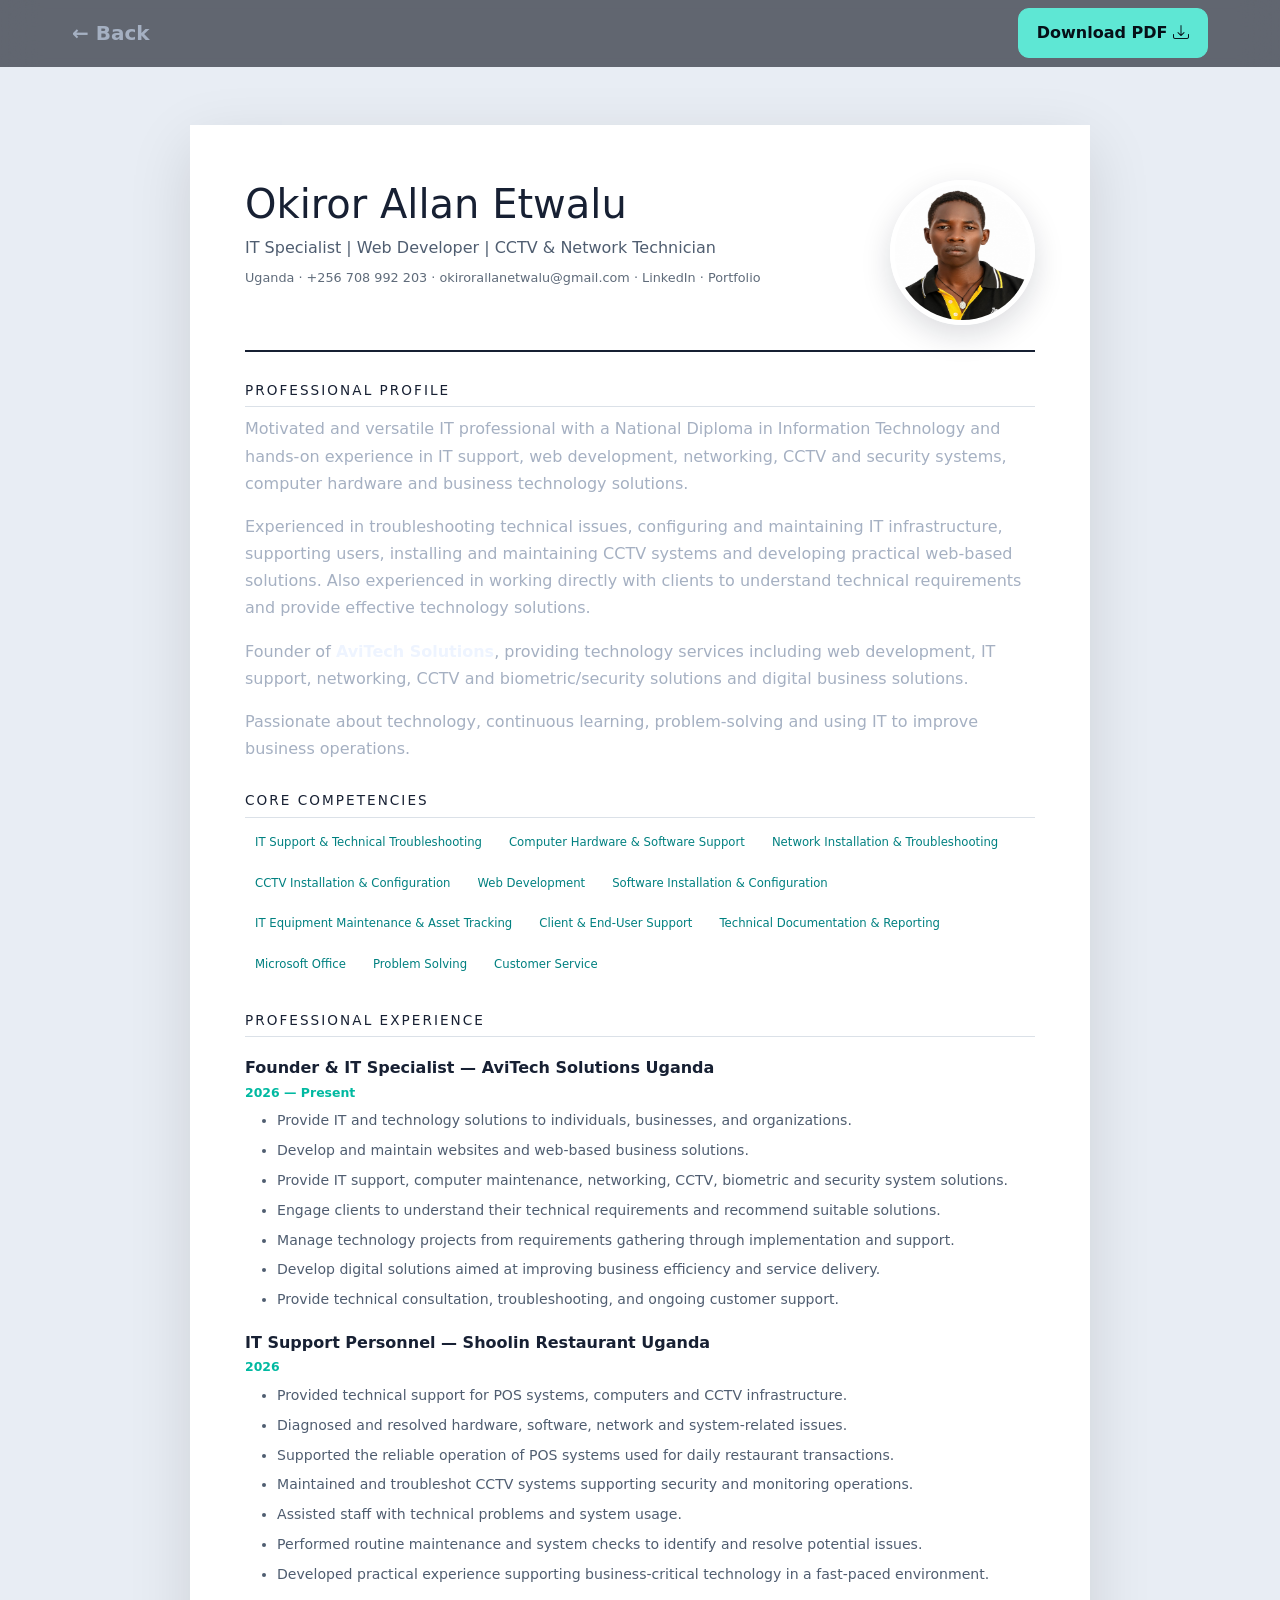
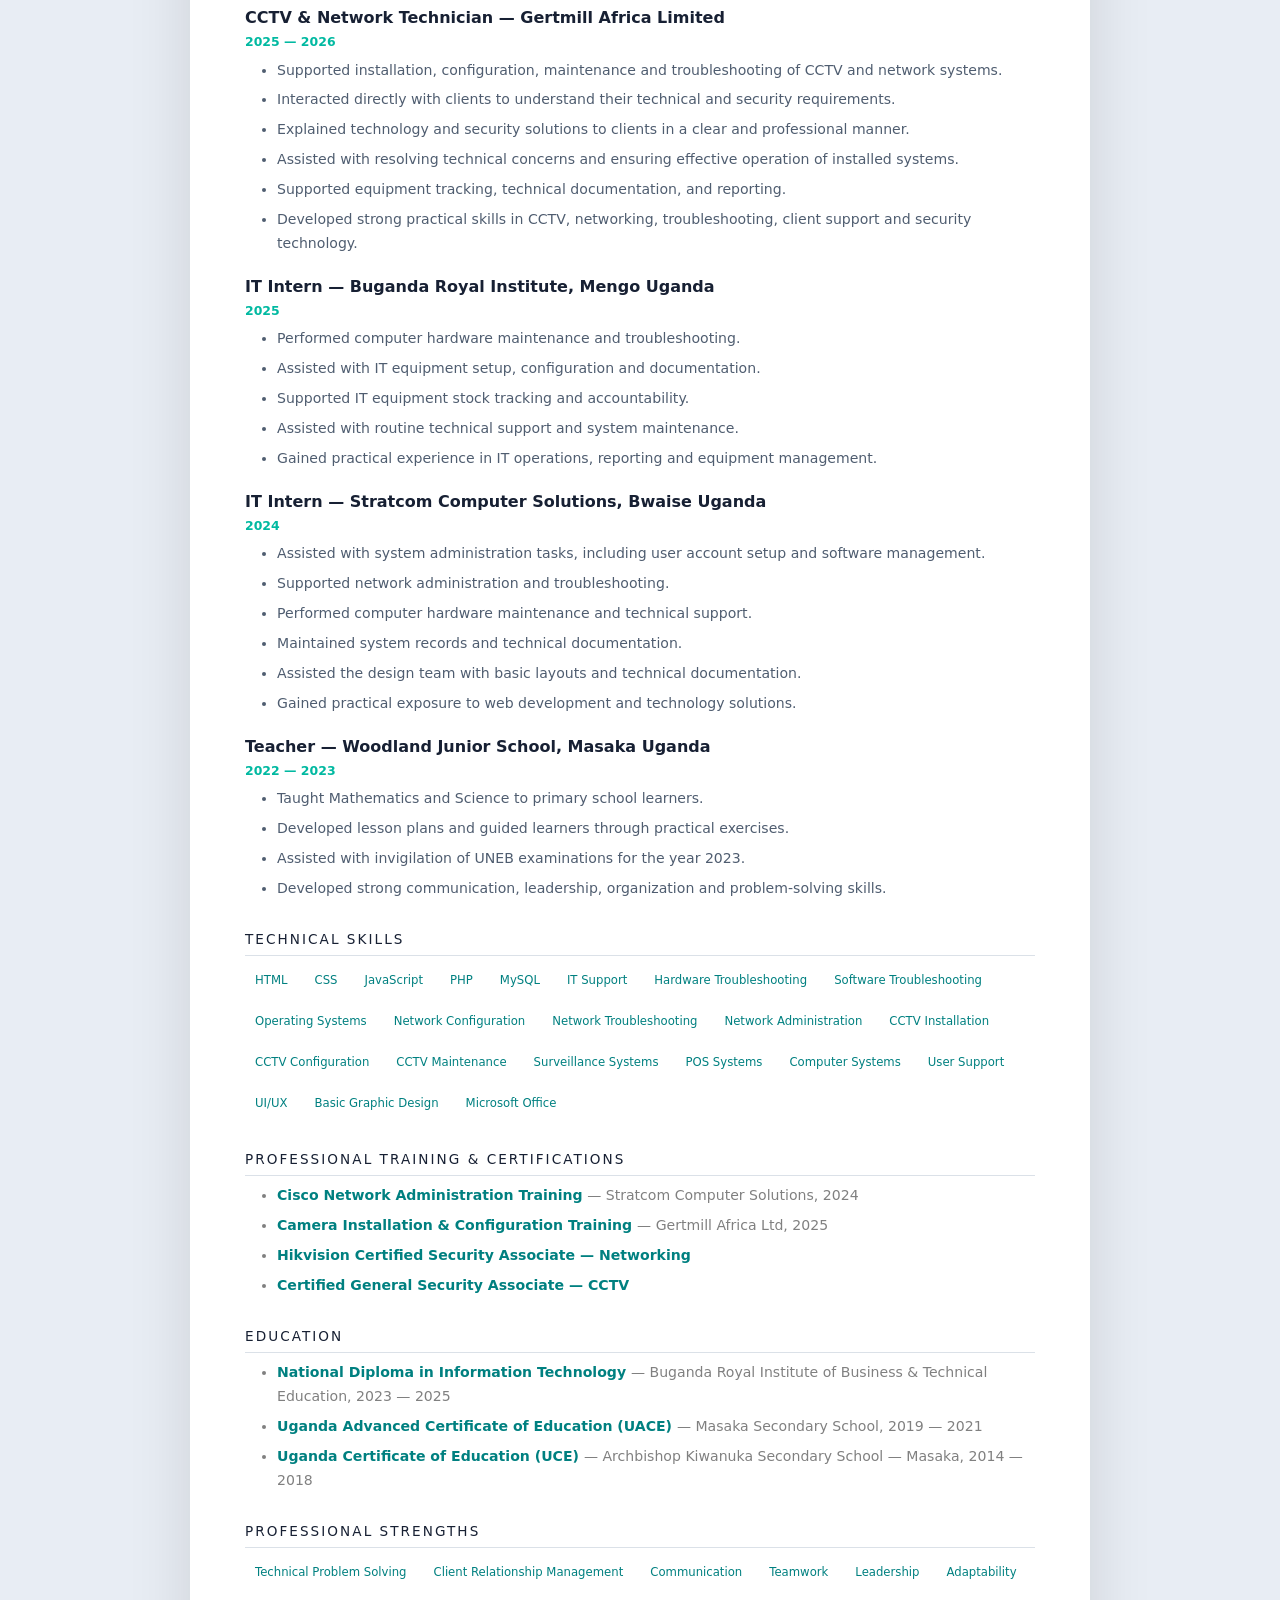
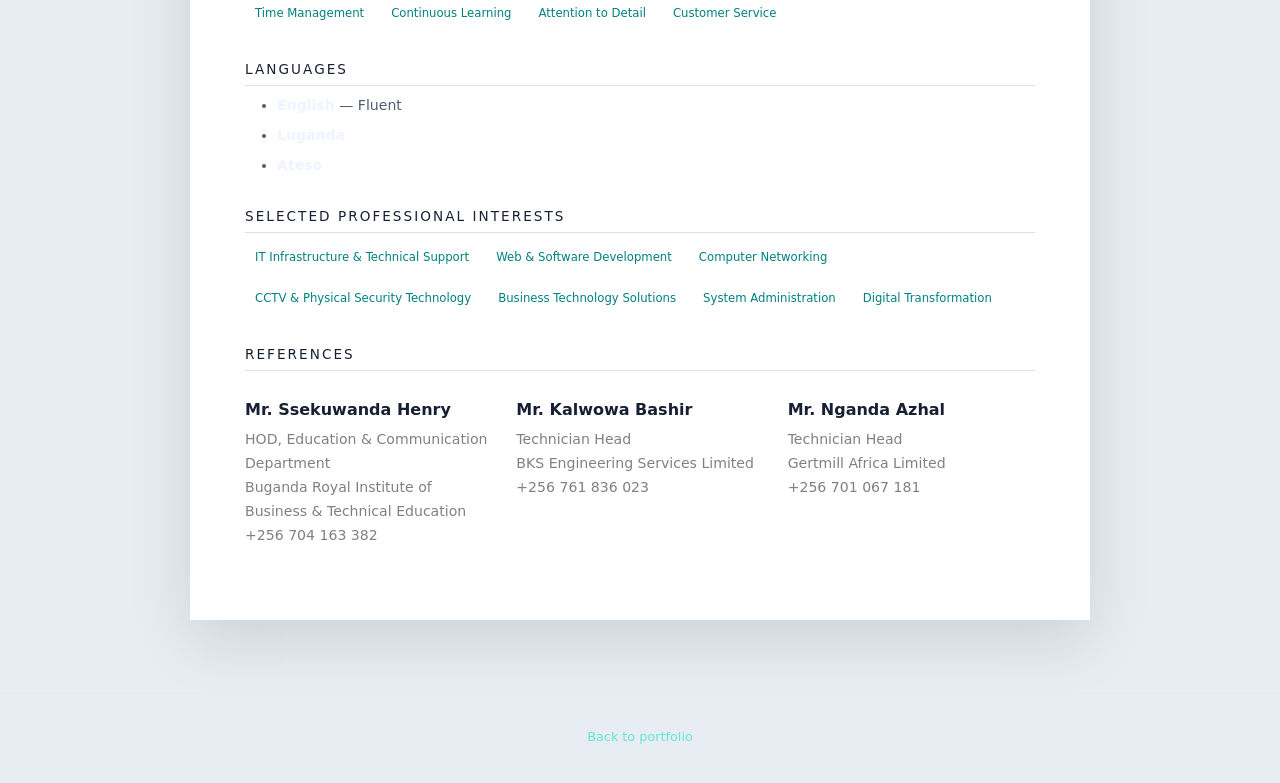
<file: cv.html>
<!doctype html>
<html lang="en">

<head>
    <meta charset="utf-8">
    <meta name="viewport" content="width=device-width,initial-scale=1">

    <title>CV | Okiror Allan Etwalu</title>

    <meta name="description"
        content="Online CV and professional resume of Okiror Allan Etwalu — IT Specialist, Web Developer, CCTV & Network Technician.">

    <link href="https://cdn.jsdelivr.net/npm/bootstrap@5.3.3/dist/css/bootstrap.min.css"
        rel="stylesheet">

    <link href="https://cdn.jsdelivr.net/npm/bootstrap-icons@1.11.3/font/bootstrap-icons.css"
        rel="stylesheet">

    <link rel="stylesheet" href="assets/css/style.css">
</head>

<body class="cv-page">

    <!-- Navigation -->
    <nav class="navbar fixed-top glass-nav">
        <div class="container">

            <a class="navbar-brand fw-bold" href="index.html">
                ← Back
            </a>

            <a class="btn btn-primary-custom"
                href="cv/Okiror_Allan_Etwalu_CV.pdf"
                download>
                Download PDF
                <i class="bi bi-download"></i>
            </a>

        </div>
    </nav>


    <main class="cv-main">

        <div class="container">

            <div class="cv-sheet">

                <!-- CV HEADER -->
                <header class="cv-header">

                    <div>

                        <h1>Okiror Allan Etwalu</h1>

                        <p>
                            IT Specialist | Web Developer | CCTV & Network Technician
                        </p>

                        <div class="cv-contact">

                            Uganda · +256 708 992 203 ·
                            okirorallanetwalu@gmail.com ·

                            <a href="https://www.linkedin.com/in/okiror-allan-etwalu"
                                target="_blank"
                                rel="noopener">
                                LinkedIn
                            </a>

                            ·

                            <a href="https://xcode-avitech.github.io/okiror-allan-etwalu-portfolio"
                                target="_blank"
                                rel="noopener">
                                Portfolio
                            </a>

                        </div>

                    </div>

                    <div class="cv-photo">

                        <img src="assets/img/profile.png"
                            alt="Okiror Allan Etwalu">

                    </div>

                </header>


                <!-- PROFESSIONAL PROFILE -->
                <section>

                    <h2>Professional Profile</h2>

                    <p>
                        Motivated and versatile IT professional with a National
                        Diploma in Information Technology and hands-on experience
                        in IT support, web development, networking, CCTV and
                        security systems, computer hardware and business
                        technology solutions.
                    </p>

                    <p>
                        Experienced in troubleshooting technical issues,
                        configuring and maintaining IT infrastructure, supporting
                        users, installing and maintaining CCTV systems and
                        developing practical web-based solutions. Also experienced
                        in working directly with clients to understand technical
                        requirements and provide effective technology solutions.
                    </p>

                    <p>
                        Founder of <strong>AviTech Solutions</strong>, providing
                        technology services including web development, IT support,
                        networking, CCTV and biometric/security solutions and
                        digital business solutions.
                    </p>

                    <p>
                        Passionate about technology, continuous learning,
                        problem-solving and using IT to improve business operations.
                    </p>

                </section>


                <!-- CORE COMPETENCIES -->
                <section>

                    <h2>Core Competencies</h2>

                    <div class="cv-tags">

                        <span>IT Support & Technical Troubleshooting</span>
                        <span>Computer Hardware & Software Support</span>
                        <span>Network Installation & Troubleshooting</span>
                        <span>CCTV Installation & Configuration</span>
                        <span>Web Development</span>
                        <span>Software Installation & Configuration</span>
                        <span>IT Equipment Maintenance & Asset Tracking</span>
                        <span>Client & End-User Support</span>
                        <span>Technical Documentation & Reporting</span>
                        <span>Microsoft Office</span>
                        <span>Problem Solving</span>
                        <span>Customer Service</span>

                    </div>

                </section>


                <!-- PROFESSIONAL EXPERIENCE -->
                <section>

                    <h2>Professional Experience</h2>


                    <div class="cv-entry">

                        <b>
                            Founder & IT Specialist — AviTech Solutions Uganda
                        </b>

                        <span>2026 — Present</span>

                        <ul>

                            <li>
                                Provide IT and technology solutions to
                                individuals, businesses, and organizations.
                            </li>

                            <li>
                                Develop and maintain websites and web-based
                                business solutions.
                            </li>

                            <li>
                                Provide IT support, computer maintenance,
                                networking, CCTV, biometric and security
                                system solutions.
                            </li>

                            <li>
                                Engage clients to understand their technical
                                requirements and recommend suitable solutions.
                            </li>

                            <li>
                                Manage technology projects from requirements
                                gathering through implementation and support.
                            </li>

                            <li>
                                Develop digital solutions aimed at improving
                                business efficiency and service delivery.
                            </li>

                            <li>
                                Provide technical consultation,
                                troubleshooting, and ongoing customer support.
                            </li>

                        </ul>

                    </div>


                    <div class="cv-entry">

                        <b>
                            IT Support Personnel — Shoolin Restaurant Uganda
                        </b>

                        <span>2026</span>

                        <ul>

                            <li>
                                Provided technical support for POS systems,
                                computers and CCTV infrastructure.
                            </li>

                            <li>
                                Diagnosed and resolved hardware, software,
                                network and system-related issues.
                            </li>

                            <li>
                                Supported the reliable operation of POS systems
                                used for daily restaurant transactions.
                            </li>

                            <li>
                                Maintained and troubleshot CCTV systems
                                supporting security and monitoring operations.
                            </li>

                            <li>
                                Assisted staff with technical problems and
                                system usage.
                            </li>

                            <li>
                                Performed routine maintenance and system checks
                                to identify and resolve potential issues.
                            </li>

                            <li>
                                Developed practical experience supporting
                                business-critical technology in a fast-paced
                                environment.
                            </li>

                        </ul>

                    </div>


                    <div class="cv-entry">

                        <b>
                            CCTV & Network Technician — Gertmill Africa Limited
                        </b>

                        <span>2025 — 2026</span>

                        <ul>

                            <li>
                                Supported installation, configuration,
                                maintenance and troubleshooting of CCTV and
                                network systems.
                            </li>

                            <li>
                                Interacted directly with clients to understand
                                their technical and security requirements.
                            </li>

                            <li>
                                Explained technology and security solutions to
                                clients in a clear and professional manner.
                            </li>

                            <li>
                                Assisted with resolving technical concerns and
                                ensuring effective operation of installed
                                systems.
                            </li>

                            <li>
                                Supported equipment tracking, technical
                                documentation, and reporting.
                            </li>

                            <li>
                                Developed strong practical skills in CCTV,
                                networking, troubleshooting, client support
                                and security technology.
                            </li>

                        </ul>

                    </div>


                    <div class="cv-entry">

                        <b>
                            IT Intern — Buganda Royal Institute, Mengo Uganda
                        </b>

                        <span>2025</span>

                        <ul>

                            <li>
                                Performed computer hardware maintenance and
                                troubleshooting.
                            </li>

                            <li>
                                Assisted with IT equipment setup,
                                configuration and documentation.
                            </li>

                            <li>
                                Supported IT equipment stock tracking and
                                accountability.
                            </li>

                            <li>
                                Assisted with routine technical support and
                                system maintenance.
                            </li>

                            <li>
                                Gained practical experience in IT operations,
                                reporting and equipment management.
                            </li>

                        </ul>

                    </div>


                    <div class="cv-entry">

                        <b>
                            IT Intern — Stratcom Computer Solutions, Bwaise Uganda
                        </b>

                        <span>2024</span>

                        <ul>

                            <li>
                                Assisted with system administration tasks,
                                including user account setup and software
                                management.
                            </li>

                            <li>
                                Supported network administration and
                                troubleshooting.
                            </li>

                            <li>
                                Performed computer hardware maintenance and
                                technical support.
                            </li>

                            <li>
                                Maintained system records and technical
                                documentation.
                            </li>

                            <li>
                                Assisted the design team with basic layouts
                                and technical documentation.
                            </li>

                            <li>
                                Gained practical exposure to web development
                                and technology solutions.
                            </li>

                        </ul>

                    </div>


                    <div class="cv-entry">

                        <b>
                            Teacher — Woodland Junior School, Masaka Uganda
                        </b>

                        <span>2022 — 2023</span>

                        <ul>

                            <li>
                                Taught Mathematics and Science to primary
                                school learners.
                            </li>

                            <li>
                                Developed lesson plans and guided learners
                                through practical exercises.
                            </li>

                            <li>
                                Assisted with invigilation of UNEB examinations
                                for the year 2023.
                            </li>

                            <li>
                                Developed strong communication, leadership,
                                organization and problem-solving skills.
                            </li>

                        </ul>

                    </div>

                </section>


                <!-- TECHNICAL SKILLS -->
                <section>

                    <h2>Technical Skills</h2>

                    <div class="cv-tags">

                        <span>HTML</span>
                        <span>CSS</span>
                        <span>JavaScript</span>
                        <span>PHP</span>
                        <span>MySQL</span>

                        <span>IT Support</span>
                        <span>Hardware Troubleshooting</span>
                        <span>Software Troubleshooting</span>
                        <span>Operating Systems</span>

                        <span>Network Configuration</span>
                        <span>Network Troubleshooting</span>
                        <span>Network Administration</span>

                        <span>CCTV Installation</span>
                        <span>CCTV Configuration</span>
                        <span>CCTV Maintenance</span>
                        <span>Surveillance Systems</span>

                        <span>POS Systems</span>
                        <span>Computer Systems</span>
                        <span>User Support</span>

                        <span>UI/UX</span>
                        <span>Basic Graphic Design</span>
                        <span>Microsoft Office</span>

                    </div>

                </section>


                <!-- PROFESSIONAL TRAINING -->
                <section class="certifications"">

                    <h2>Professional Training & Certifications</h2>

                    <ul>

                        <li>
                            <strong>Cisco Network Administration Training</strong>
                            — Stratcom Computer Solutions, 2024
                        </li>

                        <li>
                            <strong>
                                Camera Installation & Configuration Training
                            </strong>
                            — Gertmill Africa Ltd, 2025
                        </li>

                        <li>
                            <strong>
                                Hikvision Certified Security Associate —
                                Networking
                            </strong>
                        </li>

                        <li>
                            <strong>
                                Certified General Security Associate —
                                CCTV
                            </strong>
                        </li>

                    </ul>

                </section>


                <!-- EDUCATION -->
                <section class="education">

                    <h2>Education</h2>

                    <ul>

                        <li>
                            <strong>
                                National Diploma in Information Technology
                            </strong>
                            — Buganda Royal Institute of Business &
                            Technical Education, 2023 — 2025
                        </li>

                        <li>
                            <strong>
                                Uganda Advanced Certificate of Education
                                (UACE)
                            </strong>
                            — Masaka Secondary School, 2019 — 2021
                        </li>

                        <li>
                            <strong>
                                Uganda Certificate of Education (UCE)
                            </strong>
                            — Archbishop Kiwanuka Secondary School —
                            Masaka, 2014 — 2018
                        </li>

                    </ul>

                </section>


                <!-- PROFESSIONAL STRENGTHS -->
                <section>

                    <h2>Professional Strengths</h2>

                    <div class="cv-tags">

                        <span>Technical Problem Solving</span>
                        <span>Client Relationship Management</span>
                        <span>Communication</span>
                        <span>Teamwork</span>
                        <span>Leadership</span>
                        <span>Adaptability</span>
                        <span>Time Management</span>
                        <span>Continuous Learning</span>
                        <span>Attention to Detail</span>
                        <span>Customer Service</span>

                    </div>

                </section>


                <!-- LANGUAGES -->
                <section>

                    <h2>Languages</h2>

                    <ul>

                        <li>
                            <strong>English</strong> — Fluent
                        </li>

                        <li>
                            <strong>Luganda</strong>
                        </li>

                        <li>
                            <strong>Ateso</strong>
                        </li>

                    </ul>

                </section>


                <!-- PROFESSIONAL INTERESTS -->
                <section>

                    <h2>Selected Professional Interests</h2>

                    <div class="cv-tags">

                        <span>IT Infrastructure & Technical Support</span>
                        <span>Web & Software Development</span>
                        <span>Computer Networking</span>
                        <span>CCTV & Physical Security Technology</span>
                        <span>Business Technology Solutions</span>
                        <span>System Administration</span>
                        <span>Digital Transformation</span>

                    </div>

                </section>


                <!-- REFERENCES -->
                <section>

                    <h2>References</h2>

                    <div class="row g-4">

                        <div class="col-md-4">

                            <div class="cv-entry">

                                <b>Mr. Ssekuwanda Henry</b>

                                <p>
                                    HOD, Education & Communication Department<br>
                                    Buganda Royal Institute of Business &
                                    Technical Education<br>
                                    +256 704 163 382
                                </p>

                            </div>

                        </div>


                        <div class="col-md-4">

                            <div class="cv-entry">

                                <b>Mr. Kalwowa Bashir</b>

                                <p>
                                    Technician Head<br>
                                    BKS Engineering Services Limited<br>
                                    +256 761 836 023
                                </p>

                            </div>

                        </div>


                        <div class="col-md-4">

                            <div class="cv-entry">

                                <b>Mr. Nganda Azhal</b>

                                <p>
                                    Technician Head<br>
                                    Gertmill Africa Limited<br>
                                    +256 701 067 181
                                </p>

                            </div>

                        </div>

                    </div>

                </section>


            </div>

        </div>

    </main>


    <!-- Footer -->
    <footer class="footer">

        <div class="container text-center">

            <a href="index.html">
                Back to portfolio
            </a>

        </div>

    </footer>


</body>
</html>
</file>
<file: assets/css/style.css>
:root {
  --bg: #080d18;
  --surface: #101827;
  --surface2: #141e2f;
  --text: #eef4ff;
  --muted: #a5b0c2;
  --line: rgba(255, 255, 255, 0.10);
  --accent: #5ee7d4;
  --accent2: #77a8ff;
  --shadow: 0 24px 70px rgba(0, 0, 0, 0.25);
}

* {
  box-sizing: border-box;
}

html {
  scroll-behavior: smooth;
}

body {
  margin: 0;
  background: var(--bg);
  color: var(--text);
  font-family:
    Inter,
    system-ui,
    -apple-system,
    BlinkMacSystemFont,
    "Segoe UI",
    sans-serif;
  line-height: 1.7;
}

a {
  color: inherit;
  text-decoration: none;
}

p {
  color: var(--muted);
}

strong {
  color: var(--text);
}

.container {
  max-width: 1160px;
}

.section-pad {
  padding: 105px 0;
}

.alt-section {
  background: var(--surface);
}


/* 
========================================================
LIGHT THEME
======================================================== 
 */

body.light-theme {
  --bg: #f5f7fb;
  --surface: #ffffff;
  --surface2: #eef2f7;
  --text: #132033;
  --muted: #5b6779;
  --line: rgba(15, 30, 50, 0.12);
  --shadow: 0 20px 55px rgba(28, 43, 70, 0.10);
  --accent: #0cfcdc;
  --accent2: #1265f5;
}

/* 
=========================================================
NAVIGATION
========================================================= 
*/

.glass-nav {
  background: rgba(8, 13, 24, 0.60);
  -webkit-backdrop-filter: blur(18px);
  backdrop-filter: blur(18px);
  border-bottom: 1px solid transparent;
  transition: 0.25s;
}

.light-theme .glass-nav {
  background: rgba(245, 247, 251, 0.72);
}

.glass-nav.scrolled {
  border-color: var(--line);
  box-shadow: 0 10px 30px rgba(0, 0, 0, 0.08);
}

.navbar-brand {
  display: flex;
  align-items: center;
  color: var(--muted);
}

.navbar-brand:hover{
  color: var(--text);
}

.brand-mark {
  display: inline-grid;
  place-items: center;
  width: fit-content;
  margin-right: 7px;

  img{
    width: 50px;
  }

  .brand-name{
    color: var(--muted) !important;
  }
}

.nav-link {
  color: var(--muted) !important;
  font-size: 0.92rem;
}

.nav-link:hover, .brand-name:hover {
  color: var(--text) !important;
}

.navbar-toggler {
  border: 1px solid var(--line);
  color: var(--text);
}

.icon-btn {
  width: 40px;
  height: 40px;
  border: 1px solid var(--line);
  background: var(--surface);
  color: var(--text);
  border-radius: 10px;
}


/* 
=========================================================
HERO SECTION
========================================================= 
*/

.hero-section {
  min-height: 100vh;
  display: flex;
  align-items: center;
  padding-top: 145px;
  position: relative;
  overflow: hidden;
  background:
    radial-gradient(
      circle at 80% 35%,
      rgba(94, 231, 212, 0.08),
      transparent 28%
    ),
  radial-gradient(circle at 10% 80%,rgba(119, 168, 255, 0.07),transparent 30%);
}

.hero-section::before {
  content: "";
  position: absolute;
  inset: 0;
  background-image:
    linear-gradient(
      var(--line) 1px,
      transparent 1px
    ),
    linear-gradient(
      90deg,
      var(--line) 1px,
      transparent 1px
    );
    background-size: 70px 70px;
    -webkit-mask-image: linear-gradient(
        to bottom,
        rgba(0, 0, 0, 0.4),
        transparent 70%
      );
    mask-image:
      linear-gradient(
        to bottom,
        rgba(0, 0, 0, 0.4),
        transparent 70%
      );
    pointer-events: none;
}

.hero-grid {
  display: grid;
  grid-template-columns:1.1fr 0.9fr;
  gap: 70px;
  align-items: center;
  position: relative;
}

.eyebrow,
.section-heading > span,
.company-section .eyebrow,
.cv-banner span {
  font-size: 0.72rem;
  letter-spacing: 0.18em;
  font-weight: 800;
  color: var(--accent);
  text-transform: uppercase;
}

.eyebrow span {
  display: inline-block;
  width: 30px;
  height: 1px;
  background: var(--accent);
  vertical-align: middle;
  margin-right: 10px;
}

.hero-copy h1 {
  font-size: clamp(3.1rem, 7vw, 6.7rem);
  line-height: 0.9;
  letter-spacing: -0.055em;
  margin: 20px 0;
}

.hero-copy h1 span {
  color: transparent;
  -webkit-text-stroke:1px var(--text);
}

.hero-title {
  font-size: 1.18rem;
  color: var(--text);
}

.hero-title b {
  color: var(--accent);
  font-weight: 400;
  margin: 0 5px;
}

.hero-lead {
  font-size: 1.08rem;
  max-width: 650px;
}

.hero-actions {
  display: flex;
  gap: 10px;
  flex-wrap: wrap;
  margin: 30px 0;
}

.btn {
  border-radius: 11px;
  padding: 12px 18px;
  font-weight: 700;
}

.btn-primary-custom {
  background: var(--accent);
  color: #061018;
  border: 1px solid var(--accent);
}

.btn-primary-custom:hover {
  background: transparent;
  color: var(--accent);
}

.btn-outline-custom {
  border: 1px solid var(--line);
  color: var(--text);
}

.btn-outline-custom:hover {
  border-color: var(--accent);
  color: var(--accent);
}

.btn-company {
  border: 1px solid rgba(119, 168, 255, 0.4);
  color: var(--accent2);
}

.social-row {
  display: flex;
  gap: 10px;
}

.social-row a,
.social-disabled {
  width: 40px;
  height: 40px;
  border: 1px solid var(--line);
  border-radius: 10px;
  display: grid;
  place-items: center;
  color: var(--muted);
}

.social-row a:hover {
  color: var(--accent);
  border-color: var(--accent);
}

.social-disabled {
  opacity: 0.4;
  cursor: not-allowed;
}

.hero-visual {
  min-height: 450px;
  display: grid;
  place-items: center;
  position: relative;
}

.profile-card {
  width: min(390px, 100%);
  padding: 30px;
  border: 1px solid var(--line);
  border-radius: 28px;
  background: rgba(16, 24, 39, 0.74);
  backdrop-filter: blur(18px);
  box-shadow: var(--shadow);
  position: relative;
  z-index: 2;
}

.light-theme .profile-card {
  background: rgba(255, 255, 255, 0.78);
}

.profile-top {
  font-size: 0.76rem;
  color: var(--muted);
  display: flex;
  align-items: center;
  gap: 8px;
}

.avatar.photo-avatar {
  width: 150px;
height: 150px;
  margin: 20px auto;
  border-radius: 50%;
  overflow: hidden;
  display: flex;
  align-items: center;
  justify-content: center;
  border: 4px solid rgba(255, 255, 255, 0.8);
  box-shadow: 0 0 0 4px rgba(37, 99, 235, 0.15), 0 12px 30px rgba(0, 0, 0, 0.18);
  background: #fff;
}

.avatar.photo-avatar img {
  width: 100%;
  height: 100%;
  display: block;
  object-fit: fill;
  object-position: center;
  border-radius: 50%;
}

.profile-card h2 {
  text-align: center;
  font-size: 0.9rem;
  letter-spacing: 0.14em;
}

.profile-card p {
    text-align: center;
    font-size: 0.9rem;
}

.mini-grid {
  display: grid;
  grid-template-columns: 1fr 1fr;
  gap: 8px;
  margin-top: 25px;
}

.mini-grid span {
  border: 1px solid var(--line);
  padding: 10px;
  border-radius: 10px;
  font-size: 0.75rem;
  color: var(--muted);
}

.mini-grid i {
  color: var(--accent);
  margin-right: 5px;
}


/* 
=========================================================
HERO ORBITS
========================================================= 
*/

.tech-orbit {
  position: absolute;
  border: 1px solid var(--line);
  border-radius: 50%;
}

.orbit-one {
  width: 420px;
  height: 420px;
}

.orbit-two {
  width: 540px;
  height: 540px;
  border-style: dashed;
  opacity: 0.5;
}

.hero-strip {
  display: grid;
  grid-template-columns: repeat(4, 1fr);
  gap: 1px;
  margin-top: 70px;
  border: 1px solid var(--line);
  background: var(--line);
  position: relative;
}

.hero-strip span {
    padding: 18px;

    background: var(--bg);

    color: var(--muted);

    font-size: 0.8rem;

    text-align: center;
}

.hero-strip i {
    color: var(--accent);
    margin-right: 6px;
}


/* =========================================================
   13. SECTION HEADINGS
   ========================================================= */

.section-heading {
    margin-bottom: 55px;
    max-width: 820px;
}

.section-heading h2 {
    font-size: clamp(2.2rem, 4.2vw, 4rem);

    line-height: 1.02;

    letter-spacing: -0.04em;

    margin: 14px 0;
}

.section-heading em {
    font-style: normal;
    color: var(--accent);
}

.lead-text {
    font-size: 1.25rem;
    color: var(--text);
}

.text-link {
    color: var(--accent);
    font-weight: 700;
}

.text-link:hover {
    text-decoration: underline;
}


/* =========================================================
   14. ABOUT SECTION
   ========================================================= */

.about-card {
    border: 1px solid var(--line);

    border-radius: 20px;

    background: var(--surface2);

    padding: 10px;
}

.about-row {
    display: flex;

    justify-content: space-between;

    gap: 20px;

    padding: 18px;

    border-bottom: 1px solid var(--line);
}

.about-row:last-child {
    border-bottom: 0;
}

.about-row span {
    color: var(--muted);
    font-size: 0.85rem;
}

.about-row strong {
    text-align: right;
    font-size: 0.9rem;
}


/* =========================================================
   15. CARDS
   ========================================================= */

.service-card,
.skill-panel,
.achievement-card,
.project-card,
.education-card,
.contact-card {
    height: 100%;

    border: 1px solid var(--line);

    background: var(--bg);

    border-radius: 18px;

    padding: 25px;

    transition: 0.25s;
}

.service-card:hover,
.skill-panel:hover,
.achievement-card:hover,
.project-card:hover {
    transform: translateY(-5px);

    border-color:
        rgba(94, 231, 212, 0.35);

    box-shadow: var(--shadow);
}

.service-card > i,
.achievement-card > i {
    font-size: 1.8rem;
    color: var(--accent);
}

.service-card h3,
.achievement-card h3,
.skill-panel h3,
.project-body h3 {
    font-size: 1.05rem;

    margin: 20px 0 10px;
}

.service-card p,
.achievement-card p {
    font-size: 0.88rem;
    margin: 0;
}


/* =========================================================
   16. SKILLS
   ========================================================= */

.skill-panel h3 {
    margin-top: 0;
}

.skill-panel h3 i {
    color: var(--accent);
    margin-right: 8px;
}

.tags,
.cv-tags {
    display: flex;

    flex-wrap: wrap;

    gap: 7px;
}

.tags span,
.cv-tags span {
    font-size: 0.73rem;

    border: 1px solid var(--line);

    padding: 6px 9px;

    border-radius: 999px;

    color: teal;
}

section.education li, section.certifications li{
    color: gray;

    strong{
        color: teal;
    }
}


/* =========================================================
   17. EXPERIENCE TIMELINE
   ========================================================= */

.timeline {
    max-width: 900px;

    margin: auto;

    position: relative;
}

.timeline::before {
    content: "";

    position: absolute;

    left: 12px;
    top: 0;
    bottom: 0;

    width: 1px;

    background: var(--line);
}

.timeline-item {
    position: relative;

    padding-left: 52px;

    margin-bottom: 25px;
}

.timeline-dot {
    position: absolute;

    left: 6px;
    top: 22px;

    width: 13px;
    height: 13px;

    border-radius: 50%;

    background: var(--accent);

    box-shadow:
        0 0 0 5px var(--bg);
}

.timeline-card {
    border: 1px solid var(--line);

    border-radius: 17px;

    padding: 24px;

    background: var(--surface);
}

.timeline-date {
    font-size: 0.72rem;

    color: var(--accent);

    font-weight: 800;

    letter-spacing: 0.12em;

    text-transform: uppercase;
}

.timeline-card h3 {
    font-size: 1.1rem;
    margin: 8px 0;
}

.timeline-card p {
    margin: 0;
    font-size: 0.9rem;
}


/* =========================================================
   18. PROJECTS
   ========================================================= */

.project-card {
    padding: 0;

    overflow: hidden;

    background: var(--surface);
}

.project-thumb {
    height: 190px;

    background:
        linear-gradient(
            135deg,
            var(--surface2),
            var(--bg)
        );

    display: flex;

    align-items: center;

    justify-content: space-between;

    padding: 24px;

    color: var(--muted);

    border-bottom: 1px solid var(--line);
}

.project-thumb span {
    font-size: 0.7rem;

    letter-spacing: 0.15em;
}

.project-thumb i {
    font-size: 4rem;

    color: var(--accent);

    opacity: 0.55;
}

.project-body {
    padding: 25px;
}

.project-kicker {
    font-size: 0.7rem;

    color: var(--accent);

    text-transform: uppercase;

    letter-spacing: 0.14em;
}

.project-body p {
    font-size: 0.9rem;
}

.feature-list {
    list-style: none;

    padding: 0;

    margin: 18px 0;
}

.feature-list li {
    font-size: 0.78rem;

    color: var(--muted);

    margin: 6px 0;
}

.feature-list i {
    color: var(--accent);
    margin-right: 8px;
}

.project-actions {
    display: flex;

    gap: 15px;

    flex-wrap: wrap;
}

.muted-link {
    font-size: 0.78rem;
    color: #788499;
}


/* =========================================================
   19. CREDENTIALS & EDUCATION
   ========================================================= */

.credential-list {
    display: grid;
    gap: 12px;
}

.credential {
    display: flex;

    gap: 16px;

    padding: 20px;

    border: 1px solid var(--line);

    border-radius: 16px;

    background: var(--bg);
}

.credential > i {
    font-size: 1.4rem;
    color: var(--accent);
}

.credential span,
.education-card > span {
    font-size: 0.7rem;

    color: var(--accent);

    text-transform: uppercase;

    letter-spacing: 0.12em;
}

.credential h3 {
    font-size: 1rem;
    margin: 5px 0;
}

.credential p {
    margin: 0;
    font-size: 0.82rem;
}

.education-card h3 {
    font-size: 1rem;
}

.education-card p {
    font-size: 0.85rem;
}

.education-card hr {
    border-color: var(--line);
}


/* =========================================================
   20. AVITECH SOLUTIONS / COMPANY SECTION
   ========================================================= */

.company-section {
    background:
        linear-gradient(
            135deg,
            #0c1726,
            #111c2e
        );
}

.company-card {
    display: flex;

    align-items: center;

    justify-content: space-between;

    gap: 35px;

    padding: 55px;

    border: 1px solid rgba(94, 231, 212, 0.18);

    border-radius: 25px;

    background:
        linear-gradient(
            135deg,
            rgba(94, 231, 212, 0.08),
            rgba(119, 168, 255, 0.06)
        );
}

.company-card h2 {
    font-size: clamp(2.2rem, 5vw, 4rem);
    margin: 10px 0;
}

.company-card p {
    max-width: 680px;
}

.company-actions {
    display: flex;

    flex-direction: column;

    gap: 10px;

    min-width: 190px;
}

.btn-light-custom {
    background: #f4f8ff;
    color: #08111e;
}

.btn-whatsapp {
    background: #1fbf72;
    color: #fff;
}

.btn-outline-light {
    border: 1px solid rgba(255, 255, 255, 0.25);
    color: #fff;
}


/* =========================================================
   21. CONTACT SECTION
   ========================================================= */

.contact-card {
    display: grid;

    gap: 3px;

    background: var(--surface);
}

.contact-card > a,
.contact-card > div {
    display: flex;

    gap: 16px;

    align-items: center;

    padding: 15px 0;

    border-bottom: 1px solid var(--line);
}

.contact-card > a:last-child {
    border: 0;
}

.contact-card i {
    font-size: 1.3rem;
    color: var(--accent);
}

.contact-card span {
    font-size: 0.9rem;
}

.contact-card small {
    display: block;

    color: var(--muted);

    font-size: 0.68rem;

    text-transform: uppercase;

    letter-spacing: 0.1em;
}


/* =========================================================
   22. CONTACT FORM
   ========================================================= */

.contact-form {
    border: 1px solid var(--line);

    padding: 25px;

    border-radius: 18px;

    background: var(--bg);
}

.contact-form label {
    font-size: 0.78rem;

    color: var(--muted);

    display: block;

    margin-bottom: 6px;
}

.contact-form input,
.contact-form textarea {
    width: 100%;

    border: 1px solid var(--line);

    background: var(--surface);

    color: var(--text);

    border-radius: 10px;

    padding: 12px;

    outline: none;
}

.contact-form input:focus,
.contact-form textarea:focus {
    border-color: var(--accent);
}

.form-success {
    color: var(--accent);
    font-size: 0.8rem;
}

.form-error {
    color: #ff8d8d;
    font-size: 0.8rem;
}

.small-note {
    color: var(--muted);
    font-size: 0.78rem;
}


/* =========================================================
   23. CV DOWNLOAD BANNER
   ========================================================= */

.cv-banner {
    display: flex;

    align-items: center;

    justify-content: space-between;

    gap: 20px;

    padding: 38px;

    border: 1px solid var(--line);

    border-radius: 20px;

    background: var(--surface);
}

.cv-banner h2 {
    margin: 6px 0 0;
}

.cv-photo { 
  flex: 0 0 auto; 
} 

.cv-photo img { 
  display: block; 
  width: 145px; 
  height: 145px; 
  object-fit: fill; 
  border-radius: 50%; 
  border: 5px solid #ffffff; 
  outline: 2px solid var(--cv-primary); 
  box-shadow: 0 10px 30px rgba(15, 23, 42, 0.15); 
}


/* =========================================================
   24. FOOTER
   ========================================================= */

.footer {
    padding: 35px 0;

    border-top: 1px solid var(--line);

    color: var(--muted);

    font-size: 0.8rem;
}

.footer p {
    margin: 0;
}

.footer a {
    color: var(--accent);
}


/* =========================================================
   25. BACK TO TOP
   ========================================================= */

.back-top {
    position: fixed;

    right: 20px;
    bottom: 20px;

    width: 44px;
    height: 44px;

    border-radius: 12px;

    border: 1px solid var(--line);

    background: var(--surface);
    color: var(--text);

    opacity: 0;

    pointer-events: none;

    transition: 0.2s;

    z-index: 100;
}

.back-top.show {
    opacity: 1;
    pointer-events: auto;
}


/* =========================================================
   26. SCROLL REVEAL ANIMATION
   ========================================================= */

.reveal {
    opacity: 0;

    transform: translateY(18px);

    transition:
        opacity 0.7s ease,
        transform 0.7s ease;
}

.reveal.visible {
    opacity: 1;
    transform: none;
}


/* =========================================================
   27. CV PAGE
   ========================================================= */

.cv-page {
    background: #e8edf4;
}

.cv-main {
    padding: 125px 0 70px;
}

.cv-sheet {
    max-width: 900px;

    margin: auto;

    background: #fff;

    color: #172033;

    padding: 55px;

    box-shadow:
        0 20px 60px rgba(0, 0, 0, 0.12);
}

.cv-header {
    display: flex;

    justify-content: space-between;

    gap: 25px;

    border-bottom: 2px solid #172033;

    padding-bottom: 25px;
}

.cv-header h1 {
    font-size: 2.5rem;
    margin: 0;
}

.cv-header p {
    color: #4f5d70;
    margin: 6px 0;
}

.cv-contact {
    font-size: 0.8rem;
    color: #5f6b7a;
}

.cv-initials {
    width: 85px;
    height: 85px;

    border-radius: 18px;

    display: grid;
    place-items: center;

    background: #172033;
    color: #fff;

    font-size: 1.6rem;
    font-weight: 900;
}

.cv-sheet section {
    margin-top: 30px;
}

.cv-sheet section h2 {
    font-size: 0.85rem;

    letter-spacing: 0.15em;

    text-transform: uppercase;

    border-bottom: 1px solid #dbe1e8;

    padding-bottom: 8px;
}

.cv-entry {
    margin: 17px 0;
}

.cv-entry b {
    display: block;
}

.cv-entry span {
    display: block;

    color: #01b9a1;

    font-size: 0.78rem;

    font-weight: 700;
}

.cv-entry p {
    color: gray;

    font-size: 0.88rem;

    margin: 5px 0;
}

.cv-sheet li {
    color: #4f5d70;

    font-size: 0.88rem;

    margin: 6px 0;
}


/* =========================================================
   28. RESPONSIVE — TABLET
   ========================================================= */

@media (max-width: 991px) {

    .hero-grid {
        grid-template-columns: 1fr;
        gap: 35px;
    }

    .hero-visual {
        min-height: 350px;
    }

    .hero-strip {
        grid-template-columns:
            1fr
            1fr;
    }

    .company-card {
        flex-direction: column;
        align-items: flex-start;
    }

    .company-actions {
        width: 100%;

        flex-direction: row;

        flex-wrap: wrap;
    }

    .company-actions .btn {
        flex: 1;
    }

    .nav-link {
        padding: 9px 0;
    }
}


/* =========================================================
   29. RESPONSIVE — MOBILE
   ========================================================= */

@media (max-width: 575px) {

    .section-pad {
        padding: 78px 0;
    }

    .hero-copy h1 {
        font-size: 3.25rem;
    }

    .hero-strip {
        grid-template-columns: 1fr;
    }

    .profile-card {
        padding: 22px;
    }

    .orbit-one {
        width: 330px;
        height: 330px;
    }

    .orbit-two {
        width: 410px;
        height: 410px;
    }

    .company-card {
        padding: 30px;
    }

    .cv-sheet {
        padding: 28px;
    }

    .cv-header {
        flex-direction: column;
    }

    .cv-initials {
        width: 65px;
        height: 65px;
    }

    .cv-main {
        padding-top: 100px;
    }
}


/* =========================================================
   30. ACCESSIBILITY — REDUCED MOTION
   ========================================================= */

@media (prefers-reduced-motion: reduce) {

    html {
        scroll-behavior: auto;
    }

    .reveal {
        opacity: 1;

        transform: none;

        transition: none;
    }
}
</file>
